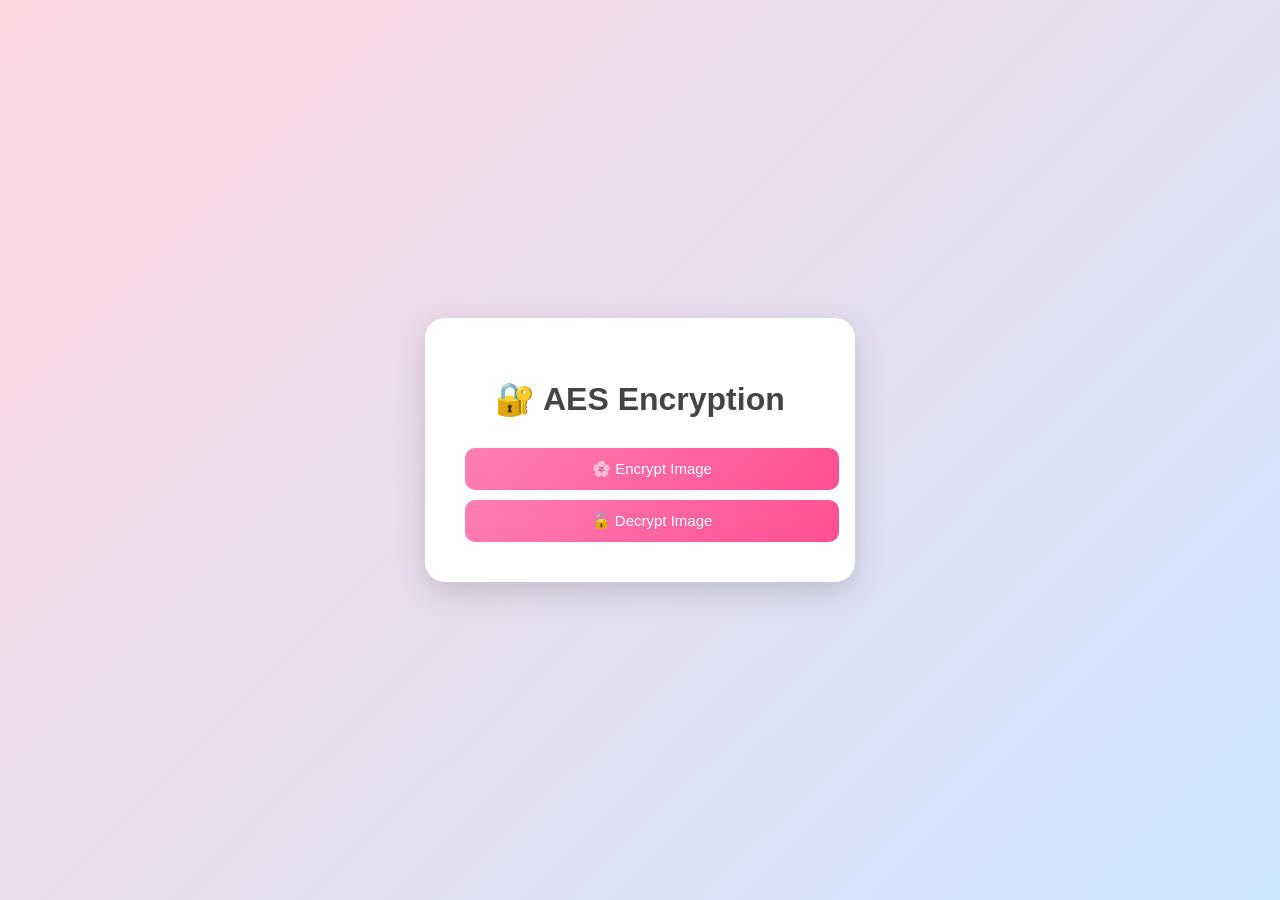
<file: templates/index.html>
<!DOCTYPE html>
<html>
<head>
    <title>AES App</title>
    <link rel="stylesheet" href="/static/style.css">
</head>
<body>

<div class="container">
    <h1>🔐 AES Encryption</h1>

    <a href="/encrypt" class="btn">🌸 Encrypt Image</a>
    <a href="/decrypt" class="btn">🔓 Decrypt Image</a>
</div>

</body>
</html>
</file>
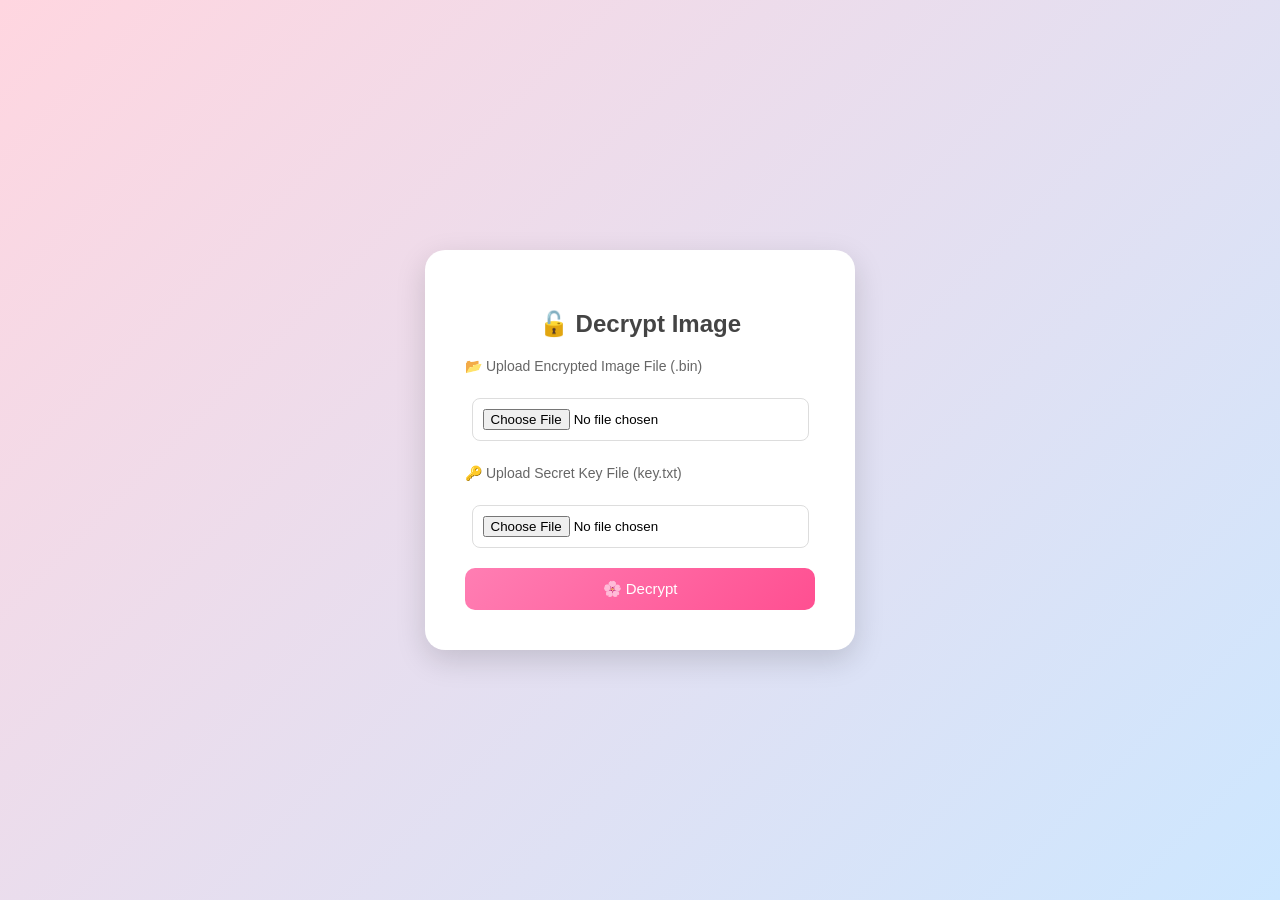
<file: templates/decrypt.html>
<!DOCTYPE html>
<html>
<head>
    <title>Decrypt</title>
    <link rel="stylesheet" href="/static/style.css">
</head>
<body>

<div class="container">
    <h2>🔓 Decrypt Image</h2>

    <form method="POST" enctype="multipart/form-data">

        <!-- Encrypted File -->
        <p style="text-align:left; font-size:14px; color:#666;">
            📂 Upload Encrypted Image File (.bin)
        </p>
        <input type="file" name="image" required>

        <!-- Key File -->
        <p style="text-align:left; font-size:14px; color:#666;">
            🔑 Upload Secret Key File (key.txt)
        </p>
        <input type="file" name="key" required>

        <button type="submit">🌸 Decrypt</button>
    </form>

</div>

</body>
</html>
</file>
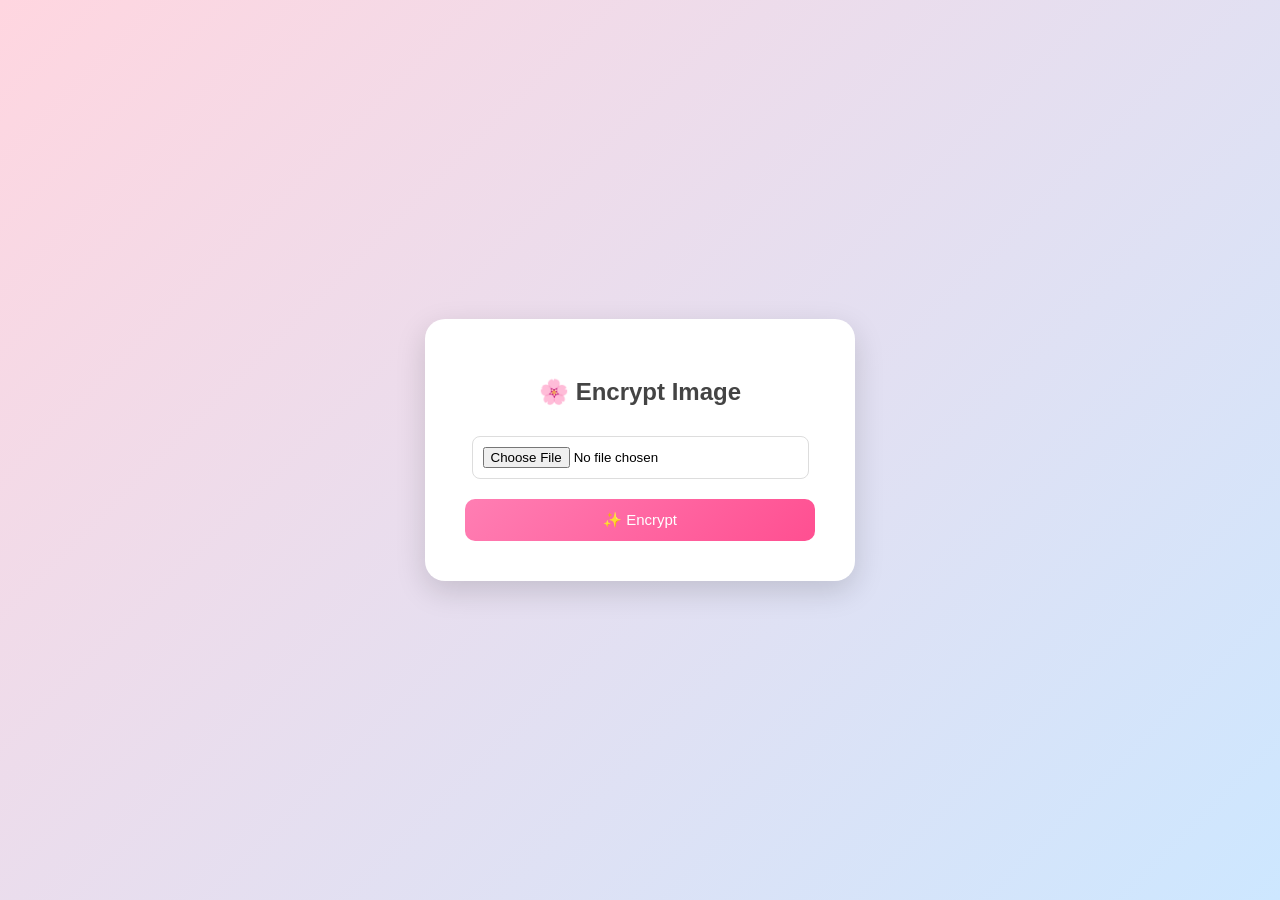
<file: templates/encrypt.html>
<!DOCTYPE html>
<html>
<head>
    <title>Encrypt</title>
    <link rel="stylesheet" href="/static/style.css">
</head>
<body>

<div class="container">
    <h2>🌸 Encrypt Image</h2>

    <form method="POST" enctype="multipart/form-data">
        <input type="file" name="image" required>
        <button type="submit">✨ Encrypt</button>
    </form>
</div>

</body>
</html>
</file>
<file: static/style.css>
body {
    font-family: 'Poppins', sans-serif;
    background: linear-gradient(135deg, #ffd6e0, #cde7ff);
    height: 100vh;
    margin: 0;
    display: flex;
    justify-content: center;
    align-items: center;
}

.container {
    background: white;
    padding: 40px;
    border-radius: 20px;
    width: 350px;
    text-align: center;
    box-shadow: 0 10px 30px rgba(0,0,0,0.15);
}

h1, h2 {
    color: #444;
    margin-bottom: 20px;
}

input {
    width: 90%;
    padding: 10px;
    margin: 10px 0;
    border-radius: 8px;
    border: 1px solid #ddd;
}

button, .btn {
    display: inline-block;
    width: 100%;
    padding: 12px;
    margin-top: 10px;
    border-radius: 10px;
    border: none;
    background: linear-gradient(135deg, #ff7eb3, #ff4f91);
    color: white;
    font-size: 15px;
    cursor: pointer;
    text-decoration: none;
    transition: 0.3s;
}

button:hover, .btn:hover {
    transform: scale(1.05);
    background: linear-gradient(135deg, #ff4f91, #ff7eb3);
}

img {
    margin-top: 20px;
    width: 220px;
    border-radius: 12px;
    box-shadow: 0 5px 15px rgba(0,0,0,0.2);
}
</file>
